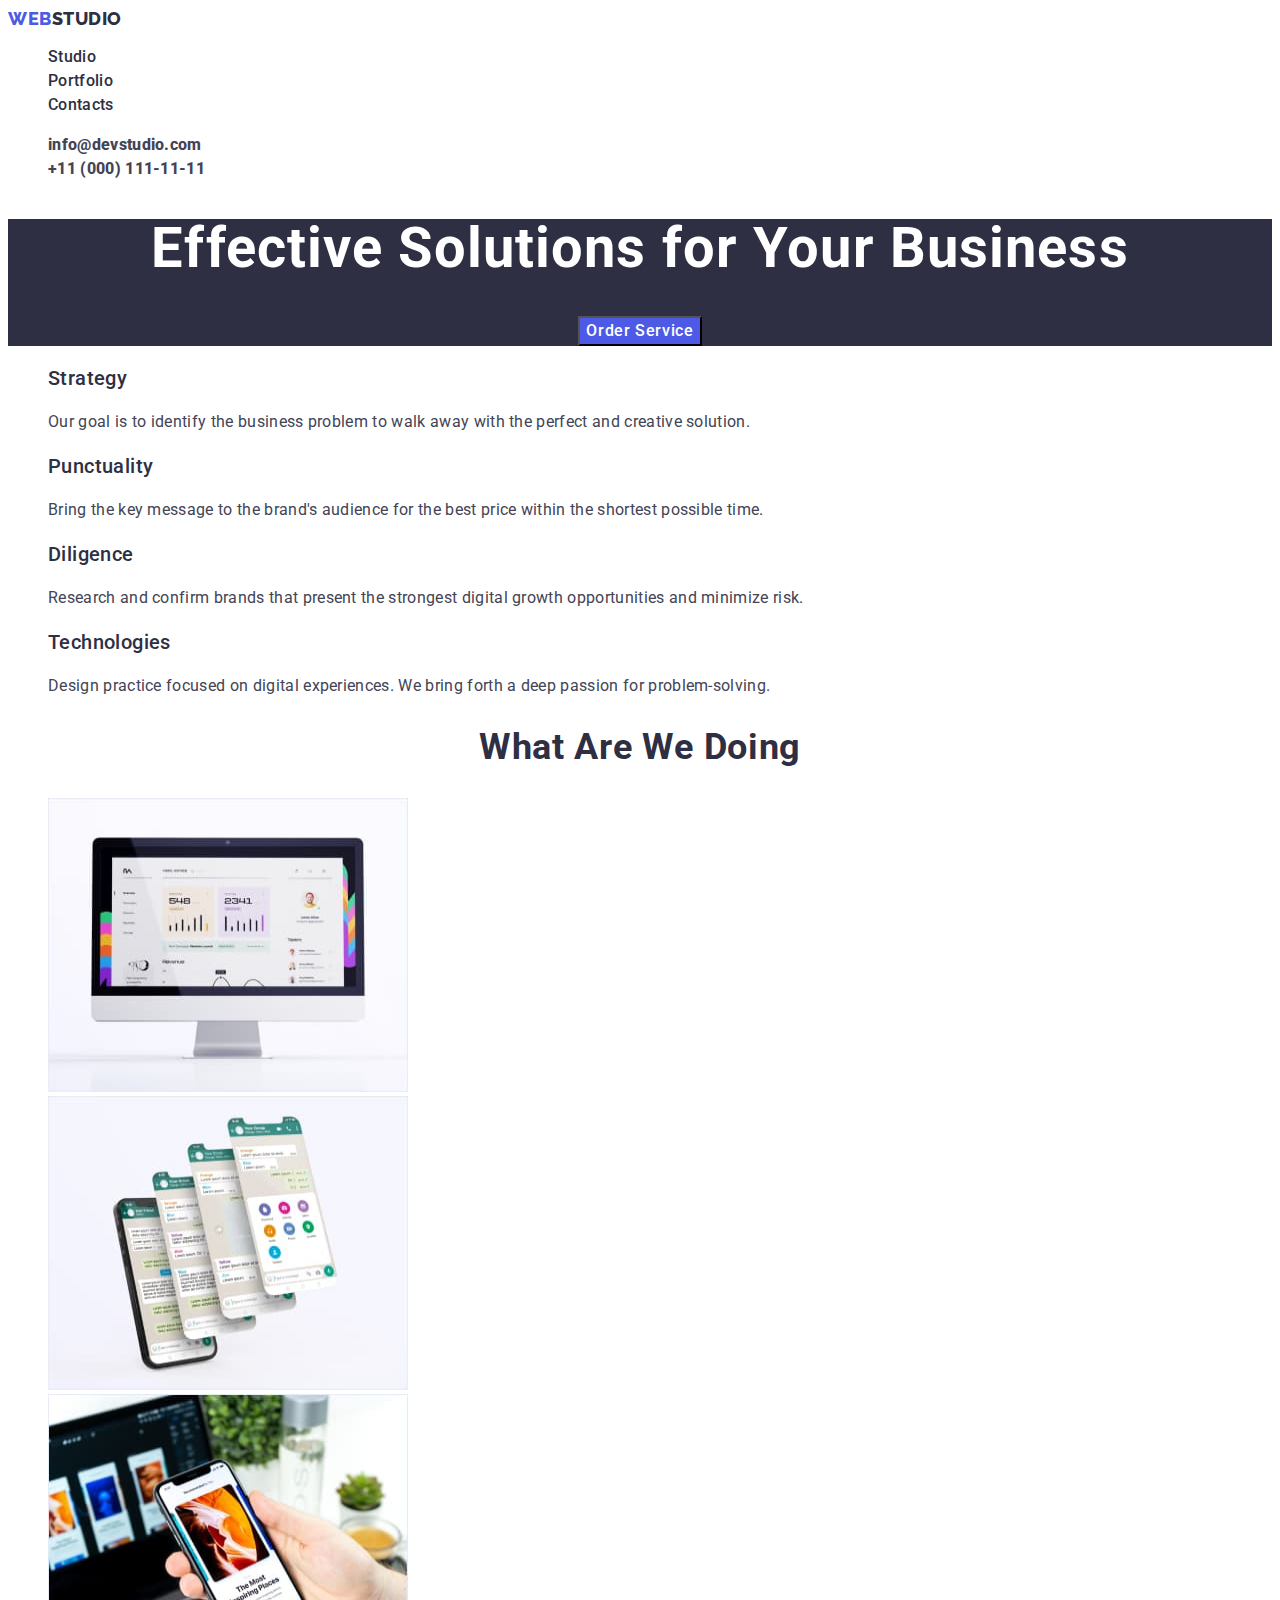
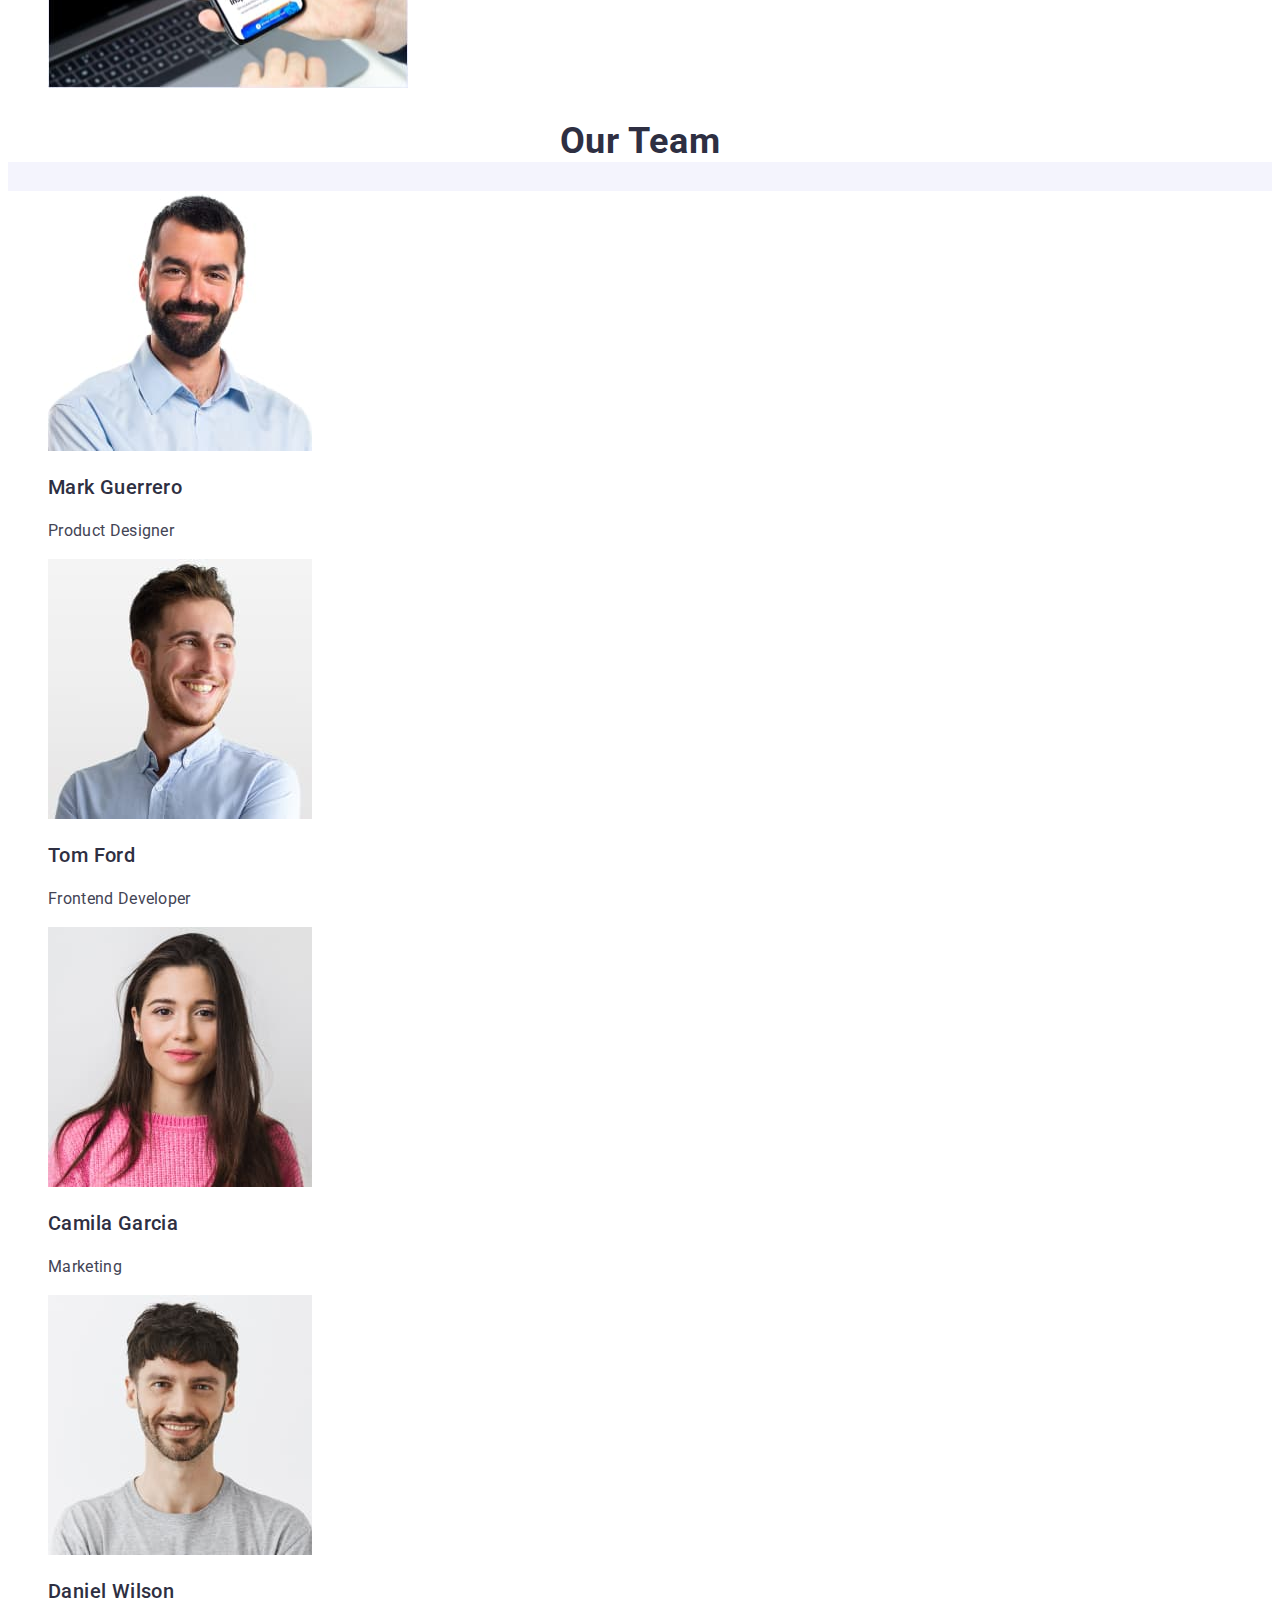
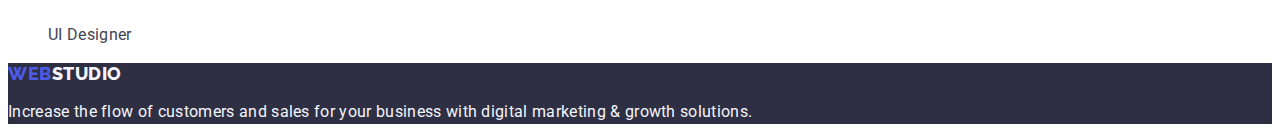
<file: index.html>
<!DOCTYPE html>
<html lang="en">
  <head>
    <meta charset="UTF-8" />
    <meta http-equiv="X-UA-Compatible" content="IE=edge" />
    <meta name="viewport" content="width=, initial-scale=1.0" />
    <link rel="preconnect" href="https://fonts.googleapis.com" />
    <link rel="preconnect" href="https://fonts.gstatic.com" crossorigin />
    <link
      href="https://fonts.googleapis.com/css2?family=Raleway:wght@800&family=Roboto:wght@400;500;700&display=swap"
      rel="stylesheet"
    />
    <link rel="stylesheet" href="./css/styles.css" />
    <title>WebStudio</title>
  </head>
  <body class="body-class">
    <header class="header">
      <!--------------------------NAV----------------------->

      <nav class="header-navigation">
        <a href="./index.html" class="header-logo link"
          >Web<span class="header-logo-web">Studio</span>
        </a>
        <ul class="header-menu list">
          <li class="header-menu-item">
            <a href="./index.html" class="header-menu-link link">Studio</a>
          </li>
          <li class="header-menu-item">
            <a href="./portfolio.html" class="header-menu-link link"
              >Portfolio</a
            >
          </li>
          <li class="header-menu-item">
            <a href="" class="header-menu-link link">Contacts</a>
          </li>
        </ul>
      </nav>

      <!--------------------------NAV----------------------->

      <address class="address">
        <ul class="header-menu list">
          <li class="header-menu-item">
            <a href="mailto:info@devstudio.com" class="header-contacts link"
              >info@devstudio.com</a
            >
          </li>
          <li class="header-menu-item">
            <a href="tel:+110001111111" class="header-contacts link"
              >+11 (000) 111-11-11</a
            >
          </li>
        </ul>
      </address>
    </header>

    <main>
      <!--------------------------SECTION 1------------------------->

      <section class="hero">
        <h1 class="hero-title">Effective Solutions for Your Business</h1>
        <button type="button" class="hero-btn-firstsect">Order Service</button>
        <a href=""></a>
      </section>

      <!--------------------------SECTION 2------------------------->

      <section id="studio">
        <h2 hidden>Benefits</h2>
        <ul class="list-section-two list">
          <li>
            <h3 class="benefits">Strategy</h3>
            <p class="benefits-p">
              Our goal is to identify the business problem to walk away with the
              perfect and creative solution.
            </p>
          </li>
          <li>
            <h3 class="benefits">Punctuality</h3>
            <p class="benefits-p">
              Bring the key message to the brand's audience for the best price
              within the shortest possible time.
            </p>
          </li>
          <li>
            <h3 class="benefits">Diligence</h3>
            <p class="benefits-p">
              Research and confirm brands that present the strongest digital
              growth opportunities and minimize risk.
            </p>
          </li>
          <li>
            <h3 class="benefits">Technologies</h3>
            <p class="benefits-p">
              Design practice focused on digital experiences. We bring forth a
              deep passion for problem-solving.
            </p>
          </li>
        </ul>
      </section>

      <!--------------------------SECTION 3------------------------->

      <section>
        <h2 class="description">What are we doing</h2>
        <ul class="descr-main list">
          <li class="descr-item">
            <img src="./images/box1.jpg" alt="box1" height="294" width="360" />
          </li>
          <li class="descr-item">
            <img src="./images/box2.jpg" alt="box2" height="294" width="360" />
          </li>
          <li class="descr-item">
            <img src="./images/box3.jpg" alt="box3" height="294" width="360" />
          </li>
        </ul>
      </section>

      <!--------------------------SECTION 4------------------------->

      <section class="section-four">
        <h2 class="our-team">Our Team</h2>
        <ul class="team-main list">
          <li class="team-item">
            <img
              src="./images/team1.jpg"
              alt="Mark Guerrero"
              height="260"
              width="264"
            />
            <h3 class="team-name">Mark Guerrero</h3>
            <p class="team-position">Product Designer</p>
          </li>
          <li class="team-item">
            <img
              src="./images/team2.jpg"
              alt="Tom Ford"
              height="260"
              width="264"
            />
            <h3 class="team-name">Tom Ford</h3>
            <p class="team-position">Frontend Developer</p>
          </li>
          <li class="team-item">
            <img
              src="./images/team3.jpg"
              alt="Camila Garcia"
              height="260"
              width="264"
            />
            <h3 class="team-name">Camila Garcia</h3>
            <p class="team-position">Marketing</p>
          </li>
          <li class="team-item">
            <img
              src="./images/team4.jpg"
              alt="Daniel Wilson"
              height="260"
              width="264"
            />
            <h3 class="team-name">Daniel Wilson</h3>
            <p class="team-position">UI Designer</p>
          </li>
        </ul>
      </section>
    </main>

    <!--------------------------FOOTER------------------------->

    <footer class="footer">
      <a href="./index.html" class="header-logo link"
        >Web<span class="footer-logo-web">Studio</span>
      </a>
      <p class="footer-page">
        Increase the flow of customers and sales for your business with digital
        marketing & growth solutions.
      </p>
    </footer>
  </body>
</html>
</file>
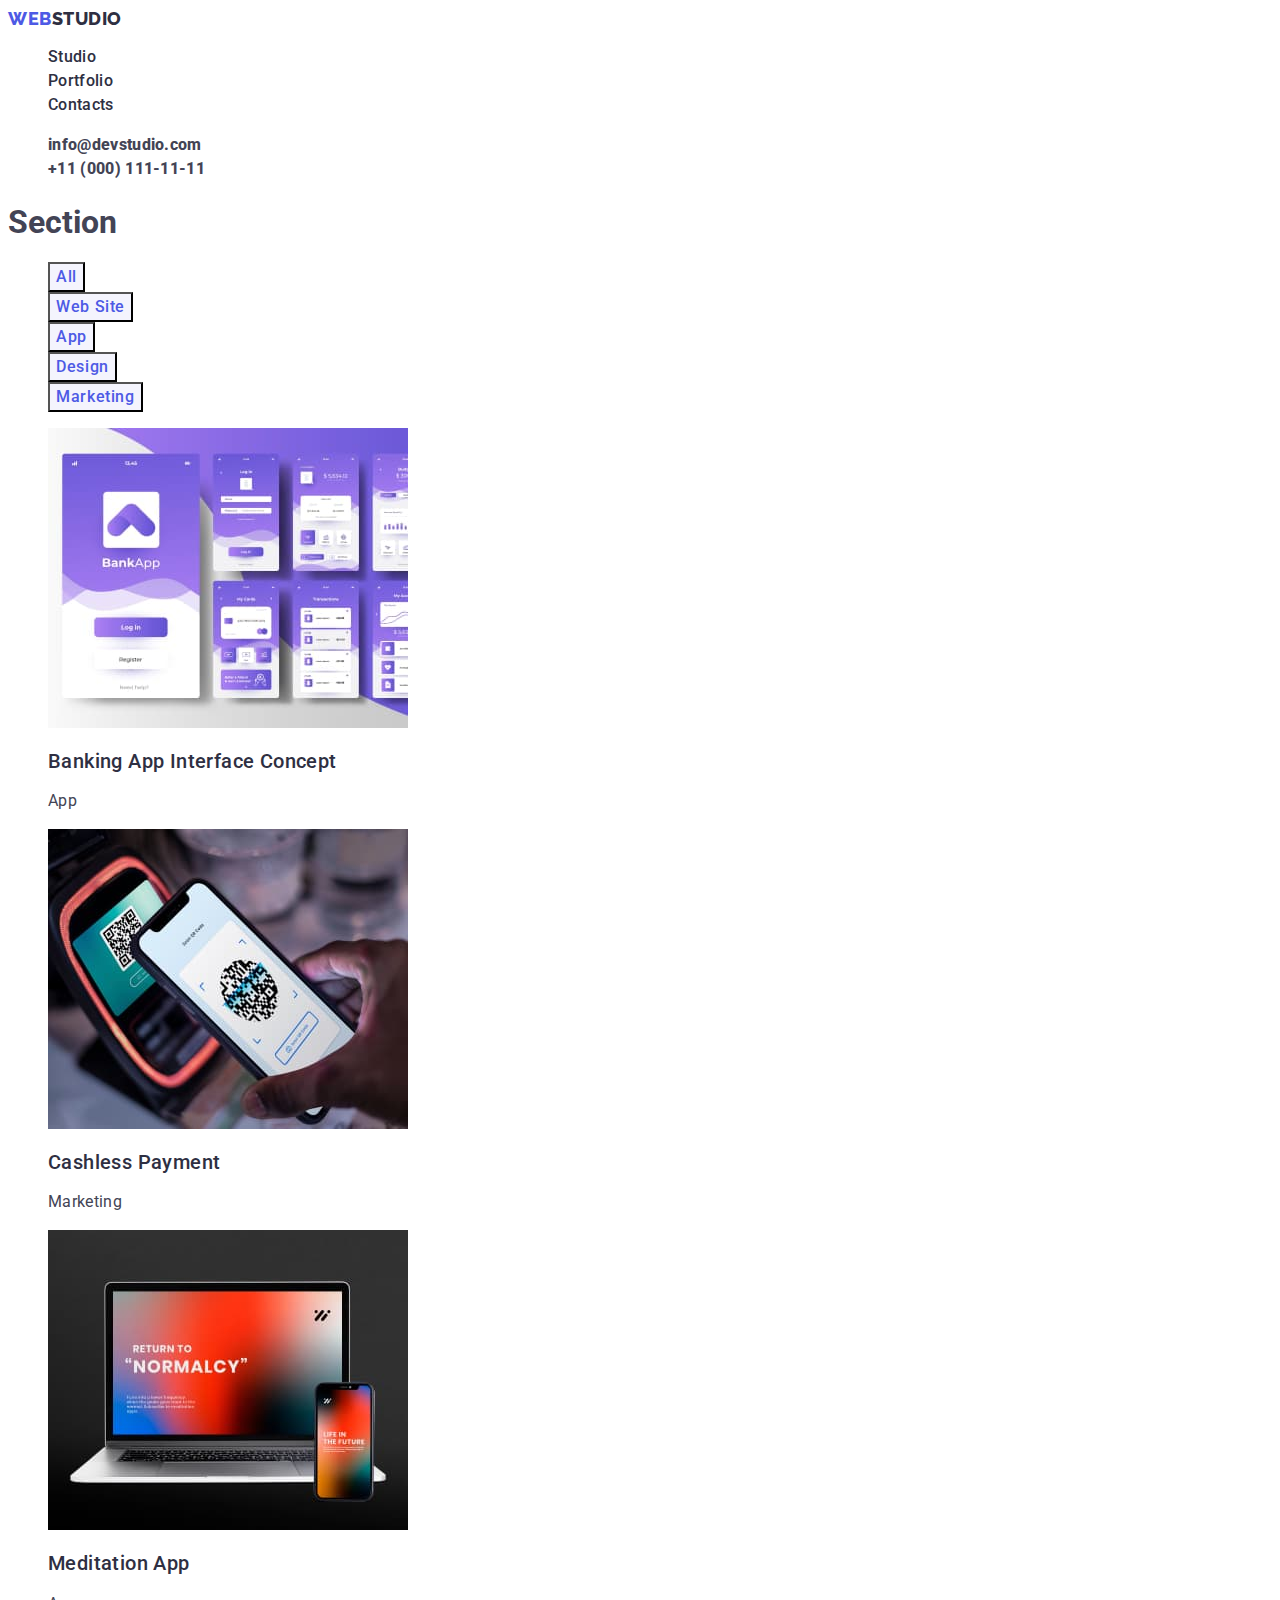
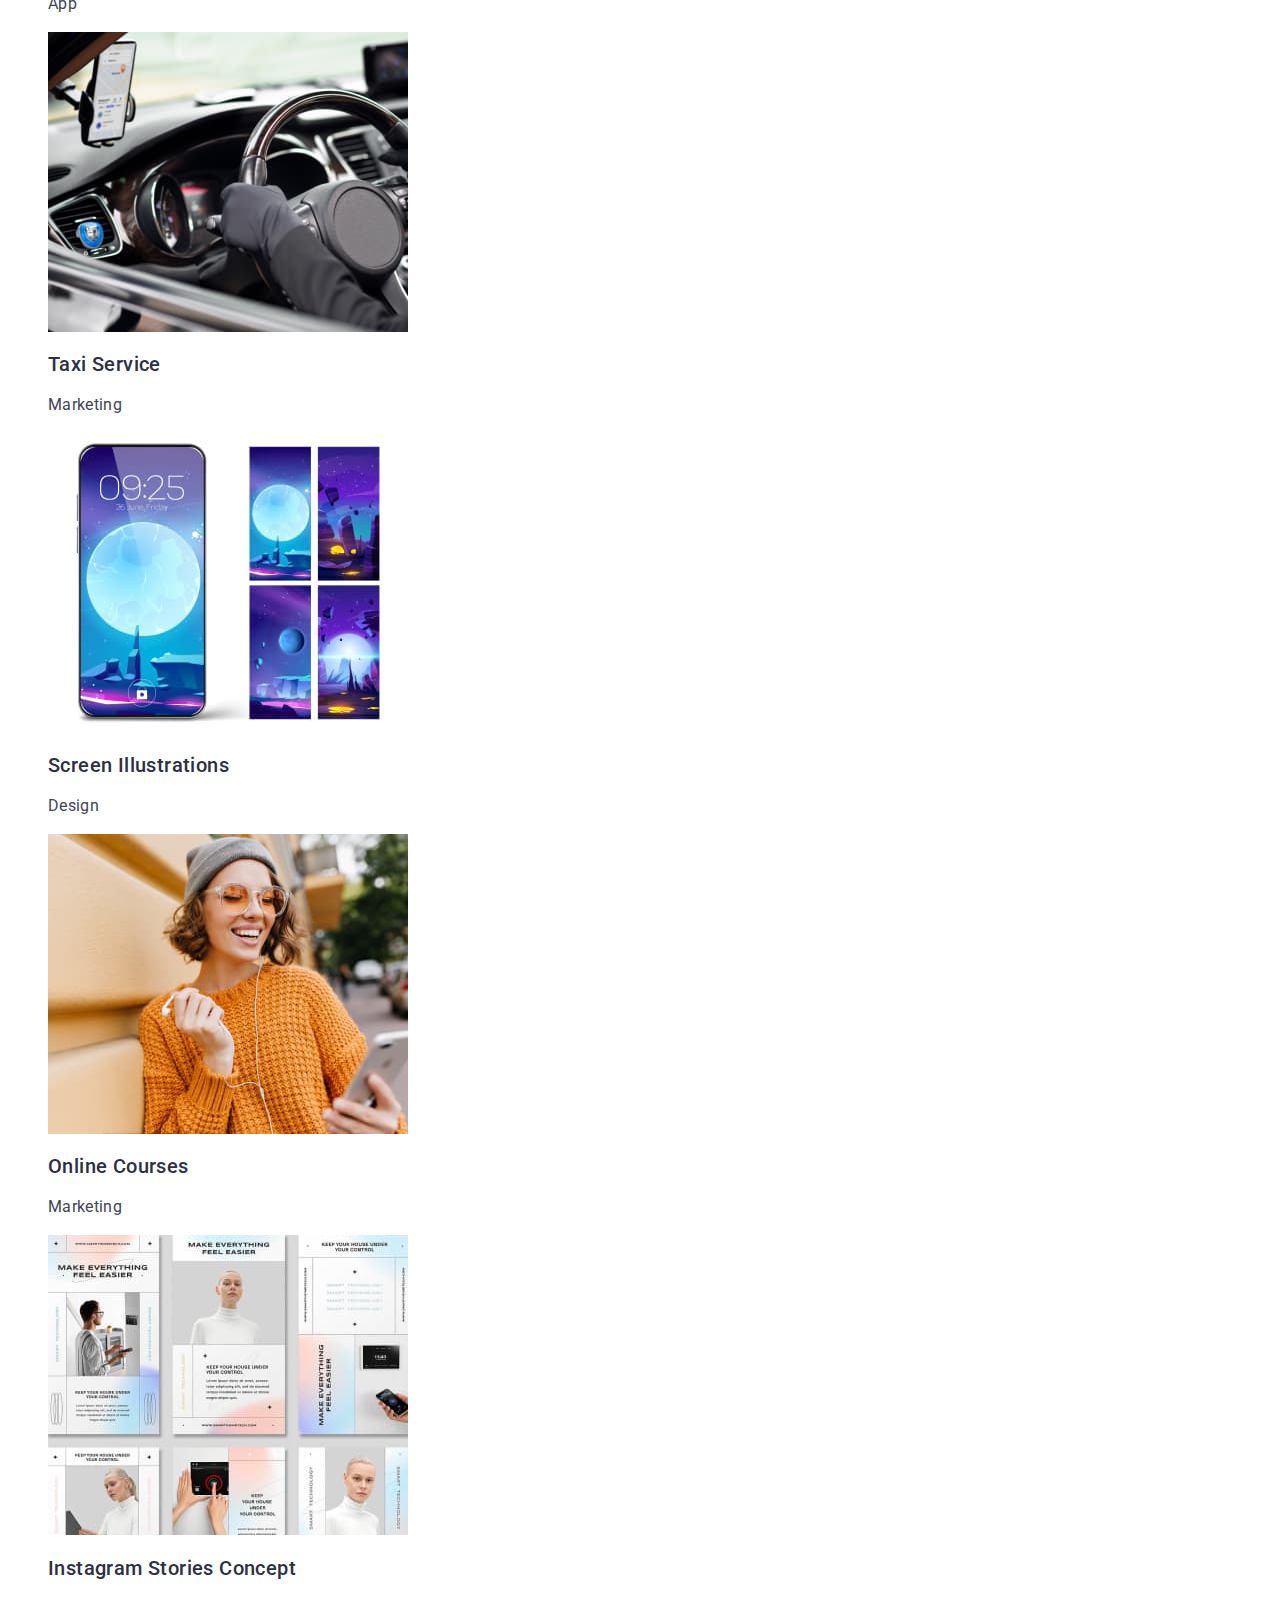
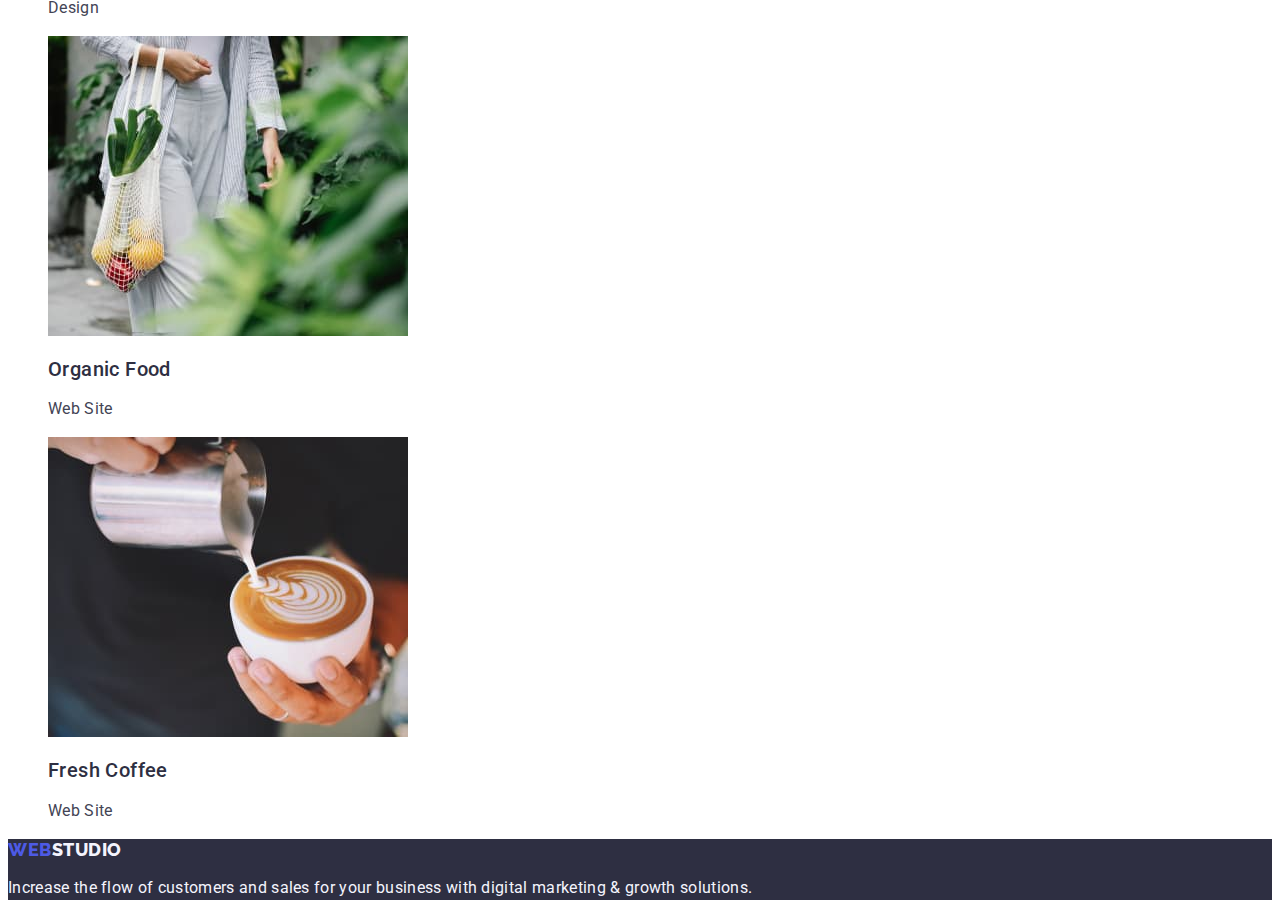
<file: portfolio.html>
<!DOCTYPE html>
<html lang="en">
  <head>
    <meta charset="UTF-8" />
    <meta http-equiv="X-UA-Compatible" content="IE=edge" />
    <meta name="viewport" content="width=, initial-scale=1.0" />
    <link rel="preconnect" href="https://fonts.googleapis.com" />
    <link rel="preconnect" href="https://fonts.gstatic.com" crossorigin />
    <link
      href="https://fonts.googleapis.com/css2?family=Raleway:wght@800&family=Roboto:wght@400;500;700&display=swap"
      rel="stylesheet"
    />
    <link rel="stylesheet" href="./css/styles.css" />
    <title>Portfolio</title>
  </head>
  <body class="body">
    <!--------------------HEADER------------------------->

    <header class="header">
      <nav class="header-navigation">
        <a href="./index.html" class="header-logo link"
          >Web<span class="header-logo-webhead">Studio</span>
        </a>
        <ul class="header-menu list">
          <li class="header-menu-item">
            <a href="./index.html" class="header-menu-link link">Studio</a>
          </li>
          <li class="header-menu-item">
            <a href="./portfolio.html" class="header-menu-link link"
              >Portfolio</a
            >
          </li>
          <li class="header-menu-item">
            <a href="" class="header-menu-link link">Contacts</a>
          </li>
        </ul>
      </nav>
      <address class="address">
        <ul class="header-menu list">
          <li class="header-menu-item">
            <a href="mailto:info@devstudio.com" class="header-contacts link"
              >info@devstudio.com</a
            >
          </li>
          <li class="header-menu-item">
            <a href="tel:+110001111111" class="header-contacts link"
              >+11 (000) 111-11-11</a
            >
          </li>
        </ul>
      </address>
    </header>

    <main>
      <section class="section-portf list">
        <h1>Section</h1>
        <ul class="menu-portf list">
          <!----------------------------BUTTON1------------------------------->

          <li class="menu-items">
            <button type="button" class="hero-btn">All</button>
            <a href=""></a>
          </li>

          <!----------------------------BUTTON2------------------------------->

          <li class="menu-items">
            <button type="button" class="hero-btn">Web Site</button>
            <a href=""></a>
          </li>

          <!----------------------------BUTTON3------------------------------->

          <li class="menu-items">
            <button type="button" class="hero-btn">App</button>
            <a href=""></a>
          </li>

          <!----------------------------BUTTON4------------------------------->

          <li class="menu-items">
            <button type="button" class="hero-btn">Design</button>
            <a href=""></a>
          </li>

          <!----------------------------BUTTON5------------------------------->

          <li class="menu-items">
            <button type="button" class="hero-btn">Marketing</button>
            <a href=""></a>
          </li>
        </ul>

        <!--------------------the first pic-------------------------->

        <ul class="portf-pictures list">
          <li class="portf-pics-item">
            <a href="" class="block-photos1 link">
              <img
                src="./images/2ndPage1.jpg"
                alt="Banking App"
                height="300"
                width="360"
              />
              <h2 class="portf-pics-section">Banking App Interface Concept</h2>
              <p class="portf-paragraf">App</p>
            </a>
          </li>

          <!------------------------------the second pic-------------------------->

          <li class="portf-pics-item">
            <a href="" class="block-photos1 link">
              <img
                src="./images/2ndPAGE2.jpg"
                alt="Cashless Payment"
                height="300"
                width="360"
              />
              <h2 class="portf-pics-section">Cashless Payment</h2>
              <p class="portf-paragraf">Marketing</p>
            </a>
          </li>

          <!------------------------------the third pic-------------------------->

          <li class="portf-pics-item">
            <a href="" class="block-photos1 link">
              <img
                src="./images/2ndPAGE3.jpg"
                alt="Meditation App"
                height="300"
                width="360"
              />
              <h2 class="portf-pics-section">Meditation App</h2>
              <p class="portf-paragraf">App</p>
            </a>
          </li>

          <!------------------------------the fourth pic-------------------------->

          <li class="portf-pics-item">
            <a href="" class="block-photos1 link">
              <img
                src="./images/2ndPAGE4.jpg"
                alt="Taxi Service"
                height="300"
                width="360"
              />
              <h2 class="portf-pics-section">Taxi Service</h2>
              <p class="portf-paragraf">Marketing</p>
            </a>
          </li>

          <!------------------------------the fifth pic-------------------------->
          <li class="portf-pics-item">
            <a href="" class="block-photos1 link">
              <img
                src="./images/2ndPAGE5.jpg"
                alt="Screen Illustration"
                height="300"
                width="360"
              />
              <h2 class="portf-pics-section">Screen Illustrations</h2>
              <p class="portf-paragraf">Design</p>
            </a>
          </li>

          <!------------------------------the sixth pics-------------------------->

          <li class="portf-pics-item">
            <a href="" class="block-photos1 link">
              <img
                src="./images/2ndPAGE6.jpg"
                alt="Online Courses"
                height="300"
                width="360"
              />
              <h2 class="portf-pics-section">Online Courses</h2>
              <p class="portf-paragraf">Marketing</p>
            </a>
          </li>

          <!--------------------the seventh pic---------------------->

          <li class="portf-pics-item">
            <a href="" class="block-photos1 link">
              <img
                src="./images/2ndPAGE7.jpg"
                alt="Instagram Stories"
                height="300"
                width="360"
              />
              <h2 class="portf-pics-section">Instagram Stories Concept</h2>
              <p class="portf-paragraf">Design</p>
            </a>
          </li>

          <!------------------------------the eighth pic-------------------------->

          <li class="portf-pics-item">
            <a href="" class="block-photos1 link">
              <img
                src="./images/2ndPAGE8.jpg"
                alt="Organic Foodt"
                height="300"
                width="360"
              />
              <h2 class="portf-pics-section">Organic Food</h2>
              <p class="portf-paragraf">Web Site</p>
            </a>
          </li>

          <!------------------------------the nineth pics-------------------------->

          <li class="portf-pics-item">
            <a href="" class="block-photos1 link">
              <img
                src="./images/2ndPAGE9.jpg"
                alt="Fresh Coffee"
                height="300"
                width="360"
              />
              <h2 class="portf-pics-section">Fresh Coffee</h2>
              <p class="portf-paragraf">Web Site</p>
            </a>
          </li>
        </ul>
      </section>
    </main>

    <!-----------------------------------FOOTER---------------------->

    <footer class="footer">
      <a href="./index.html" class="header-logo link"
        >Web<span class="footer-logo-web">Studio</span>
      </a>
      <p class="footer-page">
        Increase the flow of customers and sales for your business with digital
        marketing & growth solutions.
      </p>
    </footer>
  </body>
</html>
</file>
<file: css/styles.css>
:root {
  --title-color: #ffffff;
  --main-text-color: #2e2f42;
  --second-color: #4d5ae5;
}

:body {
  font-family: "Roboto", sans-serif;
  color: #434455;
  background-color: #ffffff;
}

.body-class {
  font-family: "Roboto", sans-serif;
  background-color: #ffffff;
  color: #434455;
}

/*TODO-------------------HEADER----------------------*/

.header-logo {
  font-family: "Raleway", sans-serif;
  font-style: normal;
  font-weight: 800;
  font-size: 18px;
  line-height: 1.17;
  letter-spacing: 0.03em;
  text-transform: uppercase;
  color: #4d5ae5;
}

.list {
  list-style: none;
}

.link {
  text-decoration: none;
}

.header-logo-web {
  font-family: "Raleway", sans-serif;
  font-style: normal;
  font-weight: 800;
  font-size: 18px;
  line-height: 117%;
  letter-spacing: 0.03em;
  text-transform: uppercase;
  color: #2e2f42;
}

.header-logo-webhead {
  font-family: "Raleway", sans-serif;
  font-style: normal;
  font-weight: 800;
  font-size: 18px;
  line-height: 117%;
  letter-spacing: 0.03em;
  text-transform: uppercase;
  color: var(--main-text-color);
}

.header-navigation {
  list-style: none;
}

a {
  text-decoration: none;
}

ul {
  list-style-type: none;
}

.header-contacts {
  letter-spacing: 0.02em;
  font-size: 16px;
  line-height: 150%;
  color: #434455;
}

.header-contacts:hover,
.header-contacts:focus {
  color: #404bbf;
}

.header-menu-link {
  font-style: normal;
  font-weight: 500;
  font-size: 16px;
  line-height: 1.5;
  letter-spacing: 0.02em;
  color: #2e2f42;
}

.header-logo:hover,
.header-logo:focus {
  color: #404bbf;
}

.header-menu-link:hover,
.header-menu-link:focus {
  color: #404bbf;
}

.address {
  font-style: normal;
}

.header {
  font-weight: 800;
}

/*TODO-------------------HERO----------------------*/

.hero {
  background: var(--main-text-color);
  line-height: 1.07;
  text-align: center;
}

.hero-title {
  letter-spacing: 0.02em;
  font-weight: 700;
  font-size: 56px;
  line-height: 1.07;
  text-align: center;
  color: var(--title-color);
}

.hero-btn {
  font-family: "Roboto", sans-serif;
  font-weight: 500;
  font-size: 16px;
  line-height: 1.5;
  letter-spacing: 0.04em;
  color: #4d5ae5;
  background-color: #f4f4fd;
  cursor: pointer;
}

.hero-btn-firstsect {
  font-family: "Roboto", sans-serif;
  font-weight: 500;
  font-size: 16px;
  line-height: 1.5;
  letter-spacing: 0.04em;
  color: #ffffff;
  background-color: #4d5ae5;
  cursor: pointer;
}

.hero-btn-firstsect:hover,
.hero-btn-firstsect:focus {
  background-color: #404bbf;
}

.hero-btn:hover,
.hero-btn:focus {
  color: #ffffff;
  background-color: #404bbf;
}

.list-section-two {
  list-style: none;
}

.benefits {
  font-weight: 500;
  font-size: 20px;
  line-height: 120%;
  letter-spacing: 0.02em;
  color: var(--main-text-color);
}

.benefits-p {
  font-size: 16px;
  line-height: 150%;
  letter-spacing: 0.02em;
  color: #434455;
}

.description {
  font-weight: 700;
  font-size: 36px;
  line-height: 111%;
  letter-spacing: 0.02em;
  text-transform: capitalize;
  text-align: center;
  color: var(--main-text-color);
}

.team-item {
  background-color: #ffffff;
}
.our-team {
  font-weight: 700;
  font-size: 36px;
  line-height: 1.11;
  text-align: center;
  letter-spacing: 0.02em;
  text-transform: capitalize;

  color: var(--main-text-color);
  background-color: #ffffff;
}

.team-name {
  font-weight: 500;
  font-size: 20px;
  line-height: 120%;
  letter-spacing: 0.02em;
  color: var(--main-text-color);
}

.team-position {
  font-size: 16px;
  line-height: 150%;
  letter-spacing: 0.02em;
  color: #434455;
}

.team-main {
  background-color: #ffffff;
}
/*TODO-------------------FOOTER----------------------*/

.footer {
  background-color: #2e2f42;
}

.footer-page {
  font-size: 16px;
  line-height: 150%;
  letter-spacing: 0.02em;
  color: #f4f4fd;
  background: var(--main-text-color);
}

.section-four {
  background-color: #f4f4fd;
}

.footer-logo-web {
  font-family: "Raleway", sans-serif;
  font-style: normal;
  font-weight: 800;
  font-size: 18px;
  line-height: 117%;
  letter-spacing: 0.03em;
  text-transform: uppercase;
  color: #f4f4fd;
}

/**----------------------PRTFOLIO--------------------------*/

.body {
  color: #434455;
  font-family: "Roboto", sans-serif;
}

.menu-portf-item {
  font-family: "Roboto";
  font-style: normal;
  font-weight: 500;
  font-size: 16px;
  line-height: 1.5;
  letter-spacing: 0.02em;
  color: var(--second-color);
}

.portf-pics-section {
  font-weight: 500;
  font-size: 20px;
  line-height: 1.2;
  letter-spacing: 0.02em;
  color: #2e2f42;
}

.portf-paragraf {
  font-size: 16px;
  line-height: 1.5;
  letter-spacing: 0.02em;
  color: #434455;
}

.header-menu-item {
  list-style: none;
}

.header-logo-port {
  font-family: "Raleway", sans-serif;
  font-style: normal;
  font-weight: 800;
  font-size: 16px;
  line-height: 1.5;
  letter-spacing: 0.03em;
  text-transform: uppercase;
  color: #4d5ae5;
  font-weight: 500;
}

.header-logo-web-p {
  font-family: "Raleway", sans-serif;
  font-style: normal;
  font-weight: 800;
  font-size: 18px;
  line-height: 1.7;
  letter-spacing: 0.03em;
  text-transform: uppercase;
  color: #f4f4fd;
}

.section-portf {
  list-style: none;
}

.portf-pictures {
  list-style: none;
  text-decoration: none;
}

.block-photos1 {
  text-decoration: none;
}
</file>
